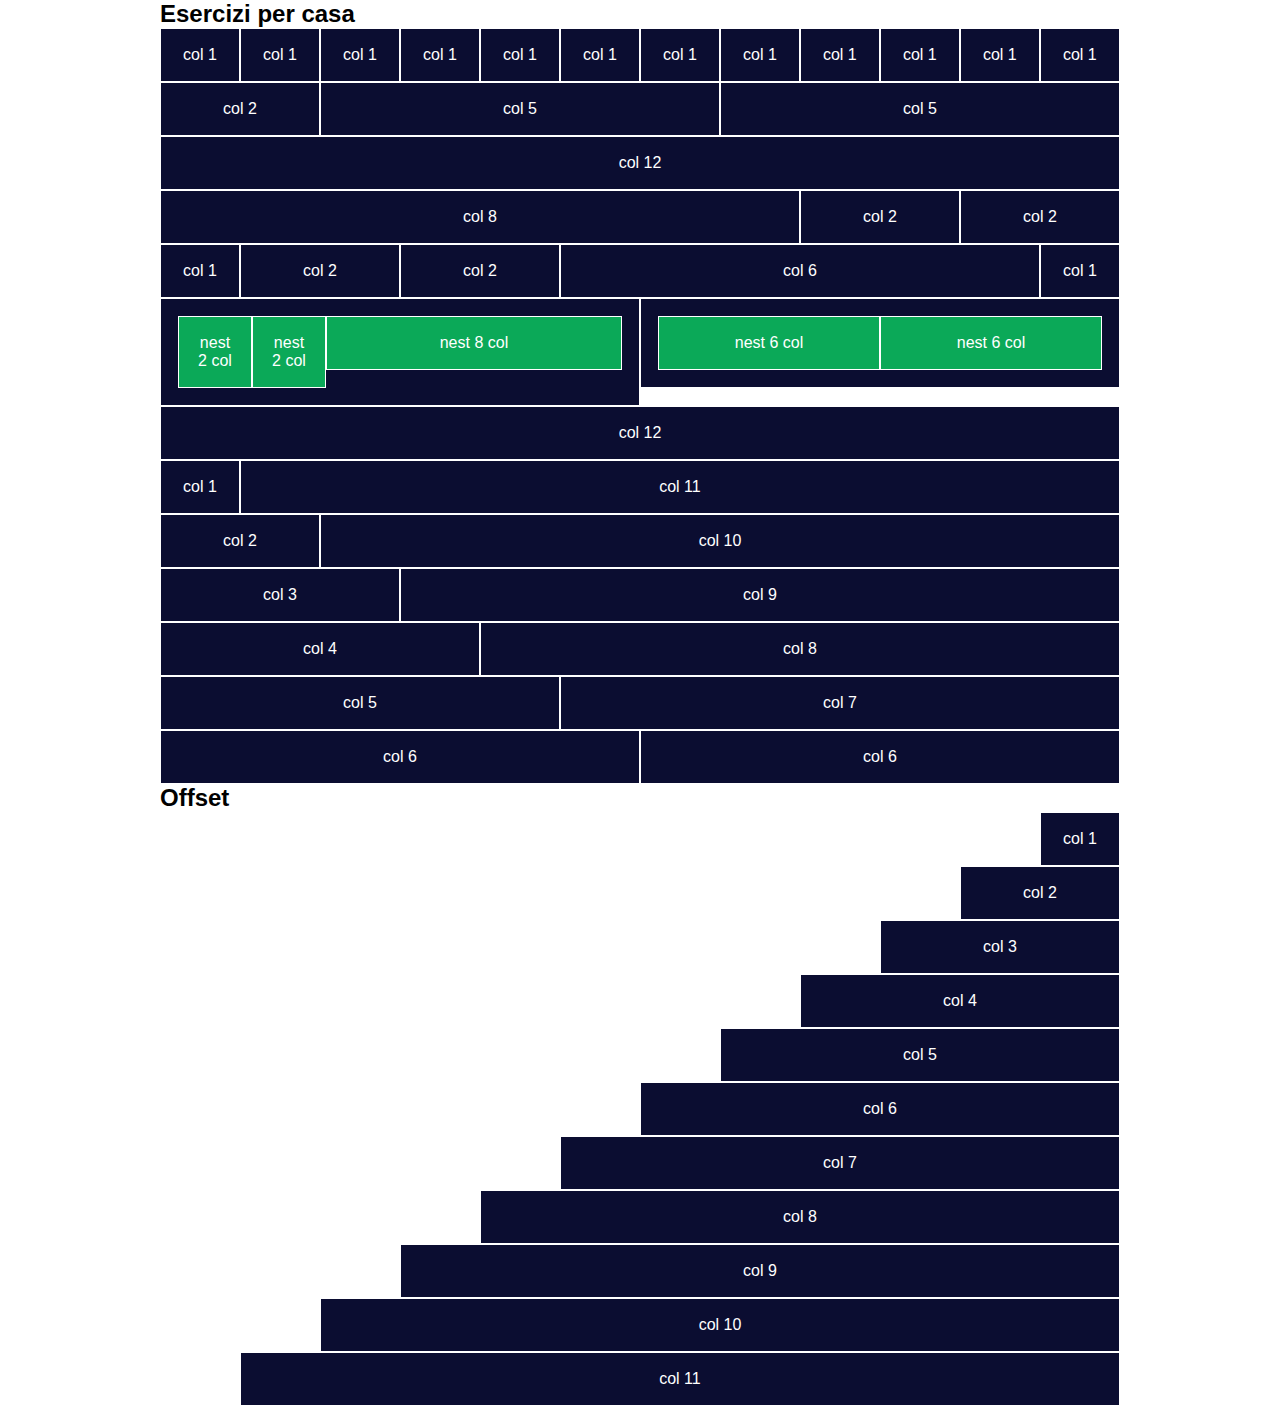
<file: index.html>
<!DOCTYPE html>
<html lang="en">
<head>
   <meta charset="UTF-8">
   <meta http-equiv="X-UA-Compatible" content="IE=edge">
   <meta name="viewport" content="width=device-width, initial-scale=1.0">
   <link rel="stylesheet" href="css/framework.css">
   <link rel="stylesheet" href="css/media.css">
   <link rel="stylesheet" href="css/style.css">
   <title>12bool</title>
</head>
<body>
   
   <div class="container">

      <h2>Esercizi per casa</h2>
      
      <div class="row"> <!-- 1*12 cols lg  -->
         <div class="col-lg-1 col-md-3 col-sm-6 col-xs-12">
            <div class="box">col 1</div>
         </div>
         <div class="col-lg-1 col-md-3 col-sm-6 col-xs-12">
            <div class="box">col 1</div>
         </div>
         <div class="col-lg-1 col-md-3 col-sm-6 col-xs-12">
            <div class="box">col 1</div>
         </div>
         <div class="col-lg-1 col-md-3 col-sm-6 col-xs-12">
            <div class="box">col 1</div>
         </div>
         <div class="col-lg-1 col-md-3 col-sm-6 col-xs-12">
            <div class="box">col 1</div>
         </div>
         <div class="col-lg-1 col-md-3 col-sm-6 col-xs-12">
            <div class="box">col 1</div>
         </div>
         <div class="col-lg-1 col-md-3 col-sm-6 col-xs-12">
            <div class="box">col 1</div>
         </div>
         <div class="col-lg-1 col-md-3 col-sm-6 col-xs-12">
            <div class="box">col 1</div>
         </div>
         <div class="col-lg-1 col-md-3 col-sm-6 col-xs-12">
            <div class="box">col 1</div>
         </div>
         <div class="col-lg-1 col-md-3 col-sm-6 col-xs-12">
            <div class="box">col 1</div>
         </div>
         <div class="col-lg-1 col-md-3 col-sm-6 col-xs-12">
            <div class="box">col 1</div>
         </div>
         <div class="col-lg-1 col-md-3 col-sm-6 col-xs-12">
            <div class="box">col 1</div>
         </div>
      </div>

      <div class="row"> <!-- 2-5-5 col md  -->
         <div class="col-md-2 col-xs-12">
            <div class="box">col 2</div>
         </div>
         <div class="col-md-5 col-xs-12">
            <div class="box">col 5</div>
         </div>
         <div class="col-md-5 col-xs-12">
            <div class="box">col 5</div>
         </div>
      </div>

      <div class="row"> <!-- 12 col md  -->
         <div class="col-xs-12">
            <div class="box">col 12</div>
         </div>
      </div>

      <div class="row"> <!-- 8-2-2 col md  -->
         <div class="col-md-8 col-xs-12">
            <div class="box">col 8</div>
         </div>
         <div class="col-md-2 col-xs-12">
            <div class="box">col 2</div>
         </div>
         <div class="col-md-2 col-xs-12">
            <div class="box">col 2</div>
         </div>
      </div>

      <div class="row"> <!-- 1-2-2-6-1 col md  -->
         <div class="col-md-1 col-xs-12">
            <div class="box">col 1</div>
         </div>
         <div class="col-md-2 col-xs-12">
            <div class="box">col 2</div>
         </div>
         <div class="col-md-2 col-xs-12">
            <div class="box">col 2</div>
         </div>
         <div class="col-md-6 col-xs-12">
            <div class="box">col 6</div>
         </div>
         <div class="col-md-1 col-xs-12">
            <div class="box">col 1</div>
         </div>
      </div>

      <div class="row"> <!-- 2 col md nested -->
         <div class="col-lg-6 col-xs-12">
            <div class="box">
               <div class="row"> <!--nested-->
                  <div class="col-sm-2 col-xs-12">
                     <div class="box-nesting">nest 2 col</div>
                  </div>
                  <div class="col-sm-2 col-xs-12">
                     <div class="box-nesting">nest 2 col</div>
                  </div>
                  <div class="col-sm-8 col-xs-12">
                     <div class="box-nesting">nest 8 col</div>
                  </div>
               </div>
            </div>
         </div>
         <div class="col-lg-6 col-xs-12">
            <div class="box">
               <div class="row"> <!--nested-->
                  <div class="col-sm-6 col-xs-12">
                     <div class="box-nesting">nest 6 col</div>
                  </div>
                  <div class="col-sm-6 col-xs-12">
                     <div class="box-nesting">nest 6 col</div>
                  </div>
               </div>
            </div>
         </div>
      </div>

      
      <div class="row"> <!-- 12 col-->
         <div class="col-xs-12">
            <div class="box">col 12</div>
         </div>
      </div>

      <div class="row"> <!-- 1-11 col-->
         <div class="col-md-1 col-xs-12">
            <div class="box">col 1</div>
         </div>
         <div class="col-md-11 col-xs-12">
            <div class="box">col 11</div>
         </div>
      </div>

      <div class="row"> <!-- 2-10 col-->
         <div class="col-md-2 col-xs-12">
            <div class="box">col 2</div>
         </div>
         <div class="col-md-10 col-xs-12">
            <div class="box">col 10</div>
         </div>
      </div>

      <div class="row"> <!-- 3-9 col-->
         <div class="col-md-3 col-xs-12">
            <div class="box">col 3</div>
         </div>
         <div class="col-md-9 col-xs-12">
            <div class="box">col 9</div>
         </div>
      </div>

      <div class="row"> <!-- 4-8 col-->
         <div class="col-md-4 col-xs-12">
            <div class="box">col 4</div>
         </div>
         <div class="col-md-8 col-xs-12">
            <div class="box">col 8</div>
         </div>
      </div>

      <div class="row"> <!-- 5-7 col-->
         <div class="col-md-5 col-xs-12 col-xs-12">
            <div class="box">col 5</div>
         </div>
         <div class="col-md-7 col-xs-12">
            <div class="box">col 7</div>
         </div>
      </div>

      <div class="row"> <!-- 6-6 col-->
         <div class="col-md-6 col-xs-12">
            <div class="box">col 6</div>
         </div>
         <div class="col-md-6 col-xs-12">
            <div class="box">col 6</div>
         </div>
      </div>

      <h2>Offset</h2>

      <div class="row"> <!--offset 11-1 col-->
         <div class="col-md-offset-11"></div>
         <div class="col-md-1 col-xs-12">
            <div class="box">col 1</div>
         </div>
      </div>

      <div class="row"> <!--offset 10-2 col-->
         <div class="col-md-offset-10"></div>
         <div class="col-md-2 col-xs-12">
            <div class="box">col 2</div>
         </div>
      </div>

      <div class="row"> <!--offset 9-3 col-->
         <div class="col-md-offset-9"></div>
         <div class="col-md-3 col-xs-12">
            <div class="box">col 3</div>
         </div>
      </div>

      <div class="row"> <!--offset 8-4 col-->
         <div class="col-md-offset-8"></div>
         <div class="col-md-4 col-xs-12">
            <div class="box">col 4</div>
         </div>
      </div>

      <div class="row"> <!--offset 7-5 col-->
         <div class="col-md-offset-7"></div>
         <div class="col-md-5 col-xs-12">
            <div class="box">col 5</div>
         </div>
      </div>

      <div class="row"> <!--offset 6-6 col-->
         <div class="col-md-offset-6"></div>
         <div class="col-md-6 col-xs-12">
            <div class="box">col 6</div>
         </div>
      </div>

      <div class="row"> <!--offset 5-7 col-->
         <div class="col-md-offset-5"></div>
         <div class="col-md-7 col-xs-12">
            <div class="box">col 7</div>
         </div>
      </div>

      <div class="row"> <!--offset 4-8 col-->
         <div class="col-md-offset-4"></div>
         <div class="col-md-8 col-xs-12">
            <div class="box">col 8</div>
         </div>
      </div>

      <div class="row"> <!--offset 3-9 col-->
         <div class="col-md-offset-3"></div>
         <div class="col-md-9 col-xs-12">
            <div class="box">col 9</div>
         </div>
      </div>

      <div class="row"> <!--offset 2-10 col-->
         <div class="col-md-offset-2"></div>
         <div class="col-md-10 col-xs-12">
            <div class="box">col 10</div>
         </div>
      </div>

      <div class="row"> <!--offset 1-11 col-->
         <div class="col-md-offset-1"></div>
         <div class="col-md-11 col-xs-12">
            <div class="box">col 11</div>
         </div>
      </div>

   </div>

</body>
</html>
</file>
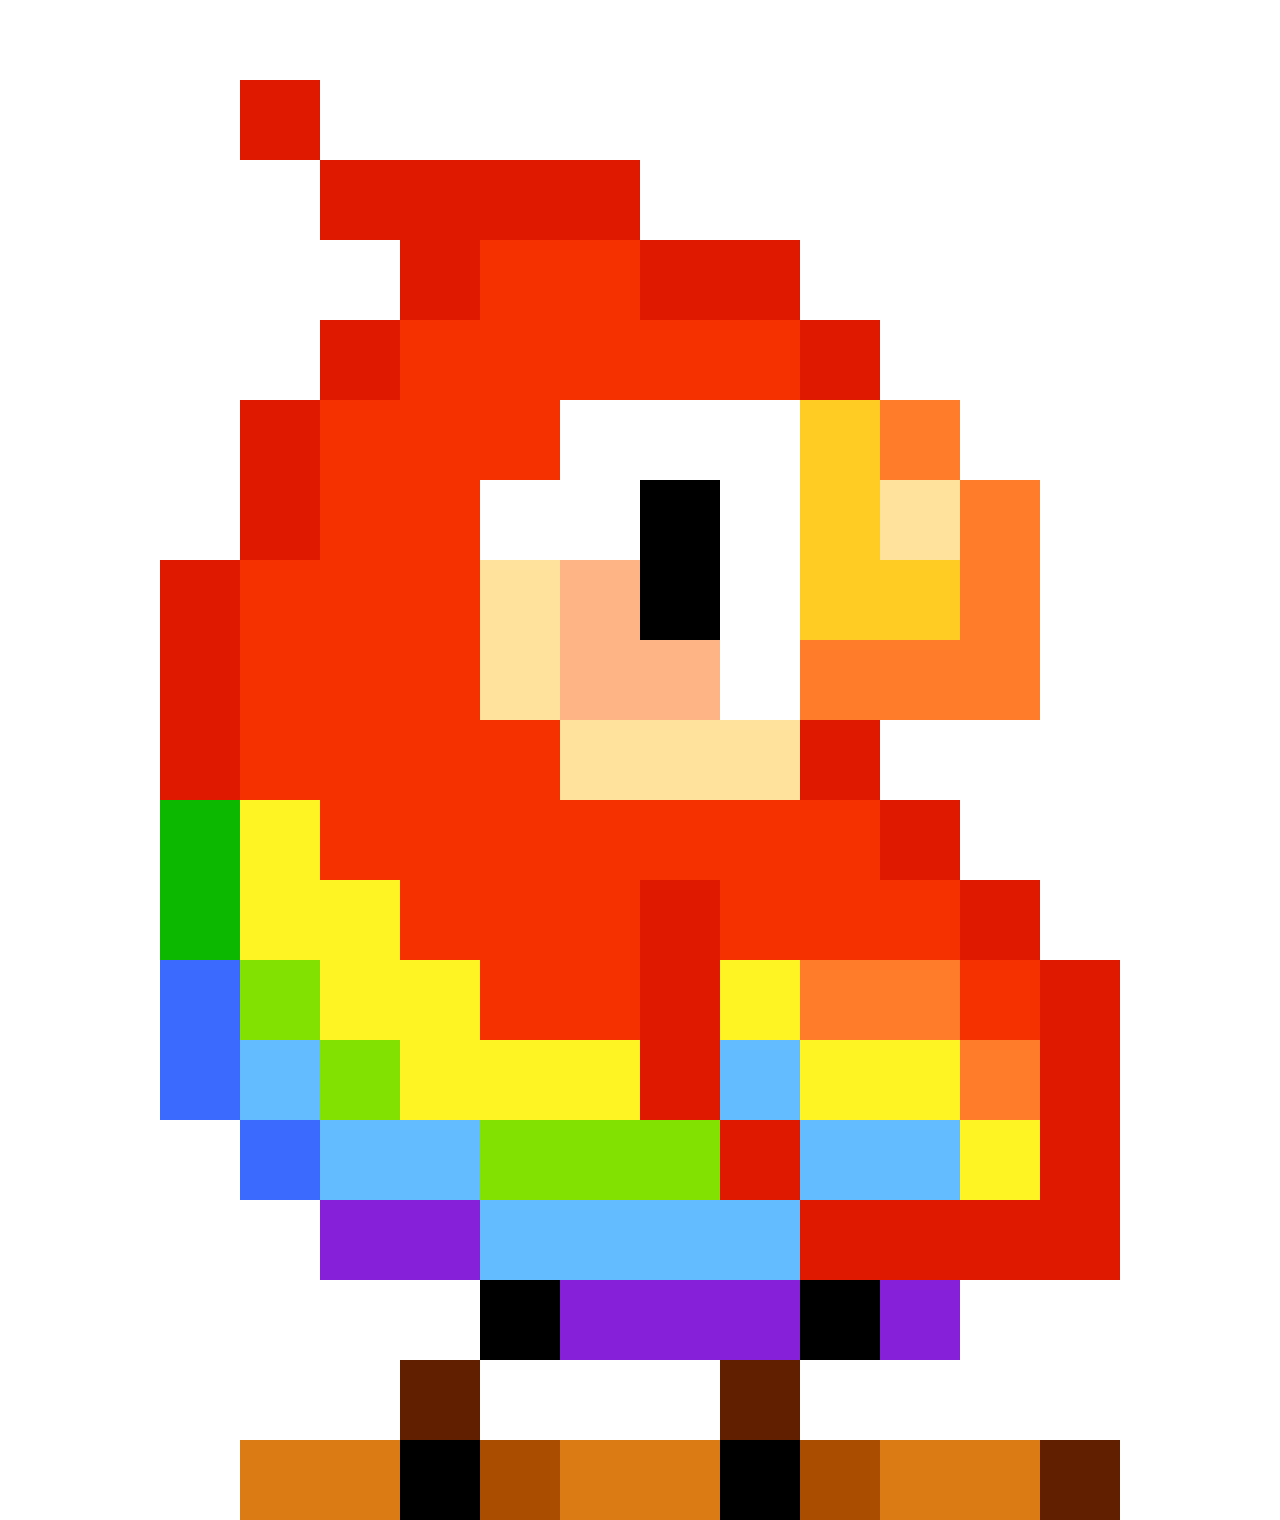
<file: bonus/bonus.html>
<!DOCTYPE html>
<html lang="en">
<head>
   <meta charset="UTF-8">
   <meta http-equiv="X-UA-Compatible" content="IE=edge">
   <meta name="viewport" content="width=device-width, initial-scale=1.0">
   <link rel="stylesheet" href="../css/framework.css">
   <link rel="stylesheet" href="../css/media.css">
   <link rel="stylesheet" href="../css/parrot.css">
   <title>Parrot</title>
</head>
<body>
   
   <div class="container">

      <div class="row">
         <div class="col">
            <div class="square white"></div>
         </div>
      </div>

      <div class="row">
         <div class="col-xs-1 col-xs-offset-1">
            <div class="square red-dark"></div>
         </div>
      </div>

      <div class="row">
         <div class="col-xs-4 col-xs-offset-2">
            <div class="square red-dark"></div>
         </div>
      </div>

      <div class="row">
         <div class="col-xs-1 col-xs-offset-3">
            <div class="square red-dark"></div>
         </div>
         <div class="col-xs-2">
            <div class="square red"></div>
         </div>
         <div class="col-xs-2">
            <div class="square red-dark"></div>
         </div>
      </div>

      <div class="row">
         <div class="col-xs-1 col-xs-offset-2">
            <div class="square red-dark"></div>
         </div>
         <div class="col-xs-5">
            <div class="square red"></div>
         </div>
         <div class="col-xs-1">
            <div class="square red-dark"></div>
         </div>
      </div>

      <div class="row">
         <div class="col-xs-1 col-xs-offset-1">
            <div class="square red-dark"></div>
         </div>
         <div class="col-xs-3">
            <div class="square red"></div>
         </div>
         <div class="col-xs-3">
            <div class="square white"></div>
         </div>
         <div class="col-xs-1">
            <div class="square yellow-dark"></div>
         </div>
         <div class="col-xs-1">
            <div class="square orange"></div>
         </div>
      </div>

      <div class="row">
         <div class="col-xs-1 col-xs-offset-1">
            <div class="square red-dark"></div>
         </div>
         <div class="col-xs-2">
            <div class="square red"></div>
         </div>
         <div class="col-xs-2">
            <div class="square white"></div>
         </div>
         <div class="col-xs-1">
            <div class="square black"></div>
         </div>
         <div class="col-xs-1">
            <div class="square white"></div>
         </div>
         <div class="col-xs-1">
            <div class="square yellow-dark"></div>
         </div>
         <div class="col-xs-1">
            <div class="square yellow-light"></div>
         </div>
         <div class="col-xs-1">
            <div class="square orange"></div>
         </div>
      </div>

      <div class="row">
         <div class="col-xs-1">
            <div class="square red-dark"></div>
         </div>
         <div class="col-xs-3">
            <div class="square red"></div>
         </div>
         <div class="col-xs-1">
            <div class="square yellow-light"></div>
         </div>
         <div class="col-xs-1">
            <div class="square peach"></div>
         </div>
         <div class="col-xs-1">
            <div class="square black"></div>
         </div>
         <div class="col-xs-1">
            <div class="square white"></div>
         </div>
         <div class="col-xs-2">
            <div class="square yellow-dark"></div>
         </div>
         <div class="col-xs-1">
            <div class="square orange"></div>
         </div>
      </div>
      
      <div class="row">
         <div class="col-xs-1">
            <div class="square red-dark"></div>
         </div>
         <div class="col-xs-3">
            <div class="square red"></div>
         </div>
         <div class="col-xs-1">
            <div class="square yellow-light"></div>
         </div>
         <div class="col-xs-2">
            <div class="square peach"></div>
         </div>
         <div class="col-xs-1">
            <div class="square white"></div>
         </div>
         <div class="col-xs-3">
            <div class="square orange"></div>
         </div>
      </div>

      <div class="row">
         <div class="col-xs-1">
            <div class="square red-dark"></div>
         </div>
         <div class="col-xs-4">
            <div class="square red"></div>
         </div>
         <div class="col-xs-3">
            <div class="square yellow-light"></div>
         </div>
         <div class="col-xs-1">
            <div class="square red-dark"></div>
         </div>
      </div>

      <div class="row">
         <div class="col-xs-1">
            <div class="square green"></div>
         </div>
         <div class="col-xs-1">
            <div class="square yellow"></div>
         </div>
         <div class="col-xs-7">
            <div class="square red"></div>
         </div>
         <div class="col-xs-1">
            <div class="square red-dark"></div>
         </div>
      </div>

      <div class="row">
         <div class="col-xs-1">
            <div class="square green"></div>
         </div>
         <div class="col-xs-2">
            <div class="square yellow"></div>
         </div>
         <div class="col-xs-3">
            <div class="square red"></div>
         </div>
         <div class="col-xs-1">
            <div class="square red-dark"></div>
         </div>
         <div class="col-xs-3">
            <div class="square red"></div>
         </div>
         <div class="col-xs-1">
            <div class="square red-dark"></div>
         </div>
      </div>

      <div class="row">
         <div class="col-xs-1">
            <div class="square blue"></div>
         </div>
         <div class="col-xs-1">
            <div class="square green-light"></div>
         </div>
         <div class="col-xs-2">
            <div class="square yellow"></div>
         </div>
         <div class="col-xs-2">
            <div class="square red"></div>
         </div>
         <div class="col-xs-1">
            <div class="square red-dark"></div>
         </div>
         <div class="col-xs-1">
            <div class="square yellow"></div>
         </div>
         <div class="col-xs-2">
            <div class="square orange"></div>
         </div>
         <div class="col-xs-1">
            <div class="square red"></div>
         </div>
         <div class="col-xs-1">
            <div class="square red-dark"></div>
         </div>
      </div>

      <div class="row">
         <div class="col-xs-1">
            <div class="square blue"></div>
         </div>
         <div class="col-xs-1">
            <div class="square sky"></div>
         </div>
         <div class="col-xs-1">
            <div class="square green-light"></div>
         </div>
         <div class="col-xs-3">
            <div class="square yellow"></div>
         </div>
         <div class="col-xs-1">
            <div class="square red-dark"></div>
         </div>
         <div class="col-xs-1">
            <div class="square sky"></div>
         </div>
         <div class="col-xs-2">
            <div class="square yellow"></div>
         </div>
         <div class="col-xs-1">
            <div class="square orange"></div>
         </div>
         <div class="col-xs-1">
            <div class="square red-dark"></div>
         </div>
      </div>

      <div class="row">
         <div class="col-xs-1 col-xs-offset-1">
            <div class="square blue"></div>
         </div>
         <div class="col-xs-2">
            <div class="square sky"></div>
         </div>
         <div class="col-xs-3">
            <div class="square green-light"></div>
         </div>
         <div class="col-xs-1">
            <div class="square red-dark"></div>
         </div>
         <div class="col-xs-2">
            <div class="square sky"></div>
         </div>
         <div class="col-xs-1">
            <div class="square yellow"></div>
         </div>
         <div class="col-xs-1">
            <div class="square red-dark"></div>
         </div>
      </div>

      <div class="row">
         <div class="col-xs-2 col-xs-offset-2">
            <div class="square violet"></div>
         </div>
         <div class="col-xs-4">
            <div class="square sky"></div>
         </div>
         <div class="col-xs-4">
            <div class="square red-dark"></div>
         </div>
      </div>

      <div class="row">
         <div class="col-xs-1 col-xs-offset-4">
            <div class="square black"></div>
         </div>
         <div class="col-xs-3">
            <div class="square violet"></div>
         </div>
         <div class="col-xs-1">
            <div class="square black"></div>
         </div>
         <div class="col-xs-1">
            <div class="square violet"></div>
         </div>
      </div>

      <div class="row">
         <div class="col-xs-1 col-xs-offset-3">
            <div class="square brown-dark"></div>
         </div>
         <div class="col-xs-1 col-xs-offset-3">
            <div class="square brown-dark"></div>
         </div>
      </div>

      <div class="row">
         <div class="col-xs-2 col-xs-offset-1">
            <div class="square brown-light"></div>
         </div>
         <div class="col-xs-1">
            <div class="square black"></div>
         </div>
         <div class="col-xs-1">
            <div class="square brown"></div>
         </div>
         <div class="col-xs-2">
            <div class="square brown-light"></div>
         </div>
         <div class="col-xs-1">
            <div class="square black"></div>
         </div>
         <div class="col-xs-1">
            <div class="square brown"></div>
         </div>
         <div class="col-xs-2">
            <div class="square brown-light"></div>
         </div>
         <div class="col-xs-1">
            <div class="square brown-dark"></div>
         </div>
      </div>

   </div>

</body>
</html>
</file>
<file: css/framework.css>
* {
   margin: 0;
   padding: 0;
   box-sizing: border-box;
}

.container {
   width: 1170px;
   max-width: 100%;
   margin: 0 auto;
}

.row {
   display: flex;
   flex-direction: row;
   flex-wrap: wrap;
}

[class*="col-"] {
   flex: 0 0 auto;
}

.col {
   flex-grow: 1;
   flex-basis: 0;
   max-width: 100%;
}

/* XS ********  */
.col-xs-1 {
   flex-basis: calc((100% / 12) * 1);
   max-width: calc((100% / 12) * 1)
}
.col-xs-2 {
   flex-basis: calc((100% / 12) * 2);
   max-width: calc((100% / 12) * 2)
}
.col-xs-3 {
   flex-basis: calc((100% / 12) * 3);
   max-width: calc((100% / 12) * 3)
}
.col-xs-4 {
   flex-basis: calc((100% / 12) * 4);
   max-width: calc((100% / 12) * 4)
}
.col-xs-5 {
   flex-basis: calc((100% / 12) * 5);
   max-width: calc((100% / 12) * 5)
}
.col-xs-6 {
   flex-basis: calc((100% / 12) * 6);
   max-width: calc((100% / 12) * 6)
}
.col-xs-7 {
   flex-basis: calc((100% / 12) * 7);
   max-width: calc((100% / 12) * 7)
}
.col-xs-8 {
   flex-basis: calc((100% / 12) * 8);
   max-width: calc((100% / 12) * 8)
}
.col-xs-9 {
   flex-basis: calc((100% / 12) * 9);
   max-width: calc((100% / 12) * 9)
}
.col-xs-10 {
   flex-basis: calc((100% / 12) * 10);
   max-width: calc((100% / 12) * 10)
}
.col-xs-11 {
   flex-basis: calc((100% / 12) * 11);
   max-width: calc((100% / 12) * 11)
}
.col-xs-12 {
   flex-basis: calc((100% / 12) * 12);
   max-width: calc((100% / 12) * 12)
}

/* OFFSET--XS *************  */
.col-xs-offset-1 {
   margin-left: calc((100% / 12) * 1);
}
.col-xs-offset-2 {
   margin-left: calc((100% / 12) * 2);
}
.col-xs-offset-3 {
   margin-left: calc((100% / 12) * 3);
}
.col-xs-offset-4 {
   margin-left: calc((100% / 12) * 4);
}
.col-xs-offset-5 {
   margin-left: calc((100% / 12) * 5);
}
.col-xs-offset-6 {
   margin-left: calc((100% / 12) * 6);
}
.col-xs-offset-7 {
   margin-left: calc((100% / 12) * 7);
}
.col-xs-offset-8 {
   margin-left: calc((100% / 12) * 8);
}
.col-xs-offset-9 {
   margin-left: calc((100% / 12) * 9);
}
.col-xs-offset-10 {
   margin-left: calc((100% / 12) * 10);
}
.col-xs-offset-11 {
   margin-left: calc((100% / 12) * 11);
}
</file>
<file: css/media.css>
@media screen and (min-width: 576px) {
   .container {
      width: 540px;
   }

   /* SMALL ********  */
   .col-sm-1 {
      flex-basis: calc((100% / 12) * 1);
      max-width: calc((100% / 12) * 1)
   }
   .col-sm-2 {
      flex-basis: calc((100% / 12) * 2);
      max-width: calc((100% / 12) * 2)
   }
   .col-sm-3 {
      flex-basis: calc((100% / 12) * 3);
      max-width: calc((100% / 12) * 3)
   }
   .col-sm-4 {
      flex-basis: calc((100% / 12) * 4);
      max-width: calc((100% / 12) * 4)
   }
   .col-sm-5 {
      flex-basis: calc((100% / 12) * 5);
      max-width: calc((100% / 12) * 5)
   }
   .col-sm-6 {
      flex-basis: calc((100% / 12) * 6);
      max-width: calc((100% / 12) * 6)
   }
   .col-sm-7 {
      flex-basis: calc((100% / 12) * 7);
      max-width: calc((100% / 12) * 7)
   }
   .col-sm-8 {
      flex-basis: calc((100% / 12) * 8);
      max-width: calc((100% / 12) * 8)
   }
   .col-sm-9 {
      flex-basis: calc((100% / 12) * 9);
      max-width: calc((100% / 12) * 9)
   }
   .col-sm-10 {
      flex-basis: calc((100% / 12) * 10);
      max-width: calc((100% / 12) * 10)
   }
   .col-sm-11 {
      flex-basis: calc((100% / 12) * 11);
      max-width: calc((100% / 12) * 11)
   }
   .col-sm-12 {
      flex-basis: calc((100% / 12) * 12);
      max-width: calc((100% / 12) * 12)
   }

   /* OFFSET SMALL *********  */
   .col-sm-offset-1 {
      margin-left: calc((100% / 12) * 1);
   }
   .col-sm-offset-2 {
      margin-left: calc((100% / 12) * 2);
   }
   .col-sm-offset-3 {
      margin-left: calc((100% / 12) * 3);
   }
   .col-sm-offset-4 {
      margin-left: calc((100% / 12) * 4);
   }
   .col-sm-offset-5 {
      margin-left: calc((100% / 12) * 5);
   }
   .col-sm-offset-6 {
      margin-left: calc((100% / 12) * 6);
   }
   .col-sm-offset-7 {
      margin-left: calc((100% / 12) * 7);
   }
   .col-sm-offset-8 {
      margin-left: calc((100% / 12) * 8);
   }
   .col-sm-offset-9 {
      margin-left: calc((100% / 12) * 9);
   }
   .col-sm-offset-10 {
      margin-left: calc((100% / 12) * 10);
   }
   .col-sm-offset-11 {
      margin-left: calc((100% / 12) * 11);
   }
}

@media screen and (min-width: 768px) {
   .container {
      width: 720px;
   }

   /* MEDIUM ***********  */
   .col-md-1 {
      flex-basis: calc((100% / 12) * 1);
      max-width: calc((100% / 12) * 1)
   }
   .col-md-2 {
      flex-basis: calc((100% / 12) * 2);
      max-width: calc((100% / 12) * 2)
   }
   .col-md-3 {
      flex-basis: calc((100% / 12) * 3);
      max-width: calc((100% / 12) * 3)
   }
   .col-md-4 {
      flex-basis: calc((100% / 12) * 4);
      max-width: calc((100% / 12) * 4)
   }
   .col-md-5 {
      flex-basis: calc((100% / 12) * 5);
      max-width: calc((100% / 12) * 5)
   }
   .col-md-6 {
      flex-basis: calc((100% / 12) * 6);
      max-width: calc((100% / 12) * 6)
   }
   .col-md-7 {
      flex-basis: calc((100% / 12) * 7);
      max-width: calc((100% / 12) * 7)
   }
   .col-md-8 {
      flex-basis: calc((100% / 12) * 8);
      max-width: calc((100% / 12) * 8)
   }
   .col-md-9 {
      flex-basis: calc((100% / 12) * 9);
      max-width: calc((100% / 12) * 9)
   }
   .col-md-10 {
      flex-basis: calc((100% / 12) * 10);
      max-width: calc((100% / 12) * 10)
   }
   .col-md-11 {
      flex-basis: calc((100% / 12) * 11);
      max-width: calc((100% / 12) * 11)
   }
   .col-md-12 {
      flex-basis: calc((100% / 12) * 12);
      max-width: calc((100% / 12) * 12)
   }
   
   /* OFFSET MEDIUM *********  */
   .col-md-offset-1 {
      margin-left: calc((100% / 12) * 1);
   }
   .col-md-offset-2 {
      margin-left: calc((100% / 12) * 2);
   }
   .col-md-offset-3 {
      margin-left: calc((100% / 12) * 3);
   }
   .col-md-offset-4 {
      margin-left: calc((100% / 12) * 4);
   }
   .col-md-offset-5 {
      margin-left: calc((100% / 12) * 5);
   }
   .col-md-offset-6 {
      margin-left: calc((100% / 12) * 6);
   }
   .col-md-offset-7 {
      margin-left: calc((100% / 12) * 7);
   }
   .col-md-offset-8 {
      margin-left: calc((100% / 12) * 8);
   }
   .col-md-offset-9 {
      margin-left: calc((100% / 12) * 9);
   }
   .col-md-offset-10 {
      margin-left: calc((100% / 12) * 10);
   }
   .col-md-offset-11 {
      margin-left: calc((100% / 12) * 11);
   }
}

@media screen and (min-width: 992px) {
   .container {
      width: 960px;
   }

   /* LARGE **********  */
   .col-lg-1 {
      flex-basis: calc((100% / 12) * 1);
      max-width: calc((100% / 12) * 1)
   }
   .col-lg-2 {
      flex-basis: calc((100% / 12) * 2);
      max-width: calc((100% / 12) * 2)
   }
   .col-lg-3 {
      flex-basis: calc((100% / 12) * 3);
      max-width: calc((100% / 12) * 3)
   }
   .col-lg-4 {
      flex-basis: calc((100% / 12) * 4);
      max-width: calc((100% / 12) * 4)
   }
   .col-lg-5 {
      flex-basis: calc((100% / 12) * 5);
      max-width: calc((100% / 12) * 5)
   }
   .col-lg-6 {
      flex-basis: calc((100% / 12) * 6);
      max-width: calc((100% / 12) * 6)
   }
   .col-lg-7 {
      flex-basis: calc((100% / 12) * 7);
      max-width: calc((100% / 12) * 7)
   }
   .col-lg-8 {
      flex-basis: calc((100% / 12) * 8);
      max-width: calc((100% / 12) * 8)
   }
   .col-lg-9 {
      flex-basis: calc((100% / 12) * 9);
      max-width: calc((100% / 12) * 9)
   }
   .col-lg-10 {
      flex-basis: calc((100% / 12) * 10);
      max-width: calc((100% / 12) * 10)
   }
   .col-lg-11 {
      flex-basis: calc((100% / 12) * 11);
      max-width: calc((100% / 12) * 11)
   }
   .col-lg-12 {
      flex-basis: calc((100% / 12) * 12);
      max-width: calc((100% / 12) * 12)
   }

   /* OFFSET SMALL *********  */
   .col-lg-offset-1 {
      margin-left: calc((100% / 12) * 1);
   }
   .col-lg-offset-2 {
      margin-left: calc((100% / 12) * 2);
   }
   .col-lg-offset-3 {
      margin-left: calc((100% / 12) * 3);
   }
   .col-lg-offset-4 {
      margin-left: calc((100% / 12) * 4);
   }
   .col-lg-offset-5 {
      margin-left: calc((100% / 12) * 5);
   }
   .col-lg-offset-6 {
      margin-left: calc((100% / 12) * 6);
   }
   .col-lg-offset-7 {
      margin-left: calc((100% / 12) * 7);
   }
   .col-lg-offset-8 {
      margin-left: calc((100% / 12) * 8);
   }
   .col-lg-offset-9 {
      margin-left: calc((100% / 12) * 9);
   }
   .col-lg-offset-10 {
      margin-left: calc((100% / 12) * 10);
   }
   .col-lg-offset-11 {
      margin-left: calc((100% / 12) * 11);
   }
}
</file>
<file: css/style.css>
body {
   font-family: Arial, Helvetica, sans-serif;
}

.box,
.box-nesting {
   padding: 17px;
   background-color: #0B0D31;
   color: #FFF;
   text-align: center;
   border: 1px solid #FFF;
}

.box-nesting {
   background-color: #0BA958;
}
</file>
<file: css/parrot.css>
/* PIXEL GIGANTE  */
.square {
   height: calc(540px / 12);
}

/* COLORI  */
.white {
   background-color: #fff;
}
.black {
   background-color: #000;
}
.red {
   background-color: #F53100;
}
.red-dark {
   background-color: #DF1900;
}
.yellow {
   background-color: #FEF423;
}
.yellow-dark {
   background-color: #FFCC23;
}
.yellow-light {
   background-color: #FFE29C;
}
.orange {
   background-color: #FF7C2A;
}
.peach {
   background-color: #FEB485;
}
.green {
   background-color: #0CB800;
}
.green-light {
   background-color: #82E101;
}
.blue {
   background-color: #3B6AFE;
}
.sky {
   background-color: #63BCFF;
}
.violet {
   background-color: #8620D9;
}
.brown {
   background-color: #AA4D00;
}
.brown-dark {
   background-color: #611F00;
}
.brown-light {
   background-color: #DB7B14;
}

@media screen and (min-width: 768px) {
   .square {
      height: calc(720px / 12);
   }
}

@media screen and (min-width: 992px) {
   .square {
      height: calc(960px / 12);
   }
}
</file>
